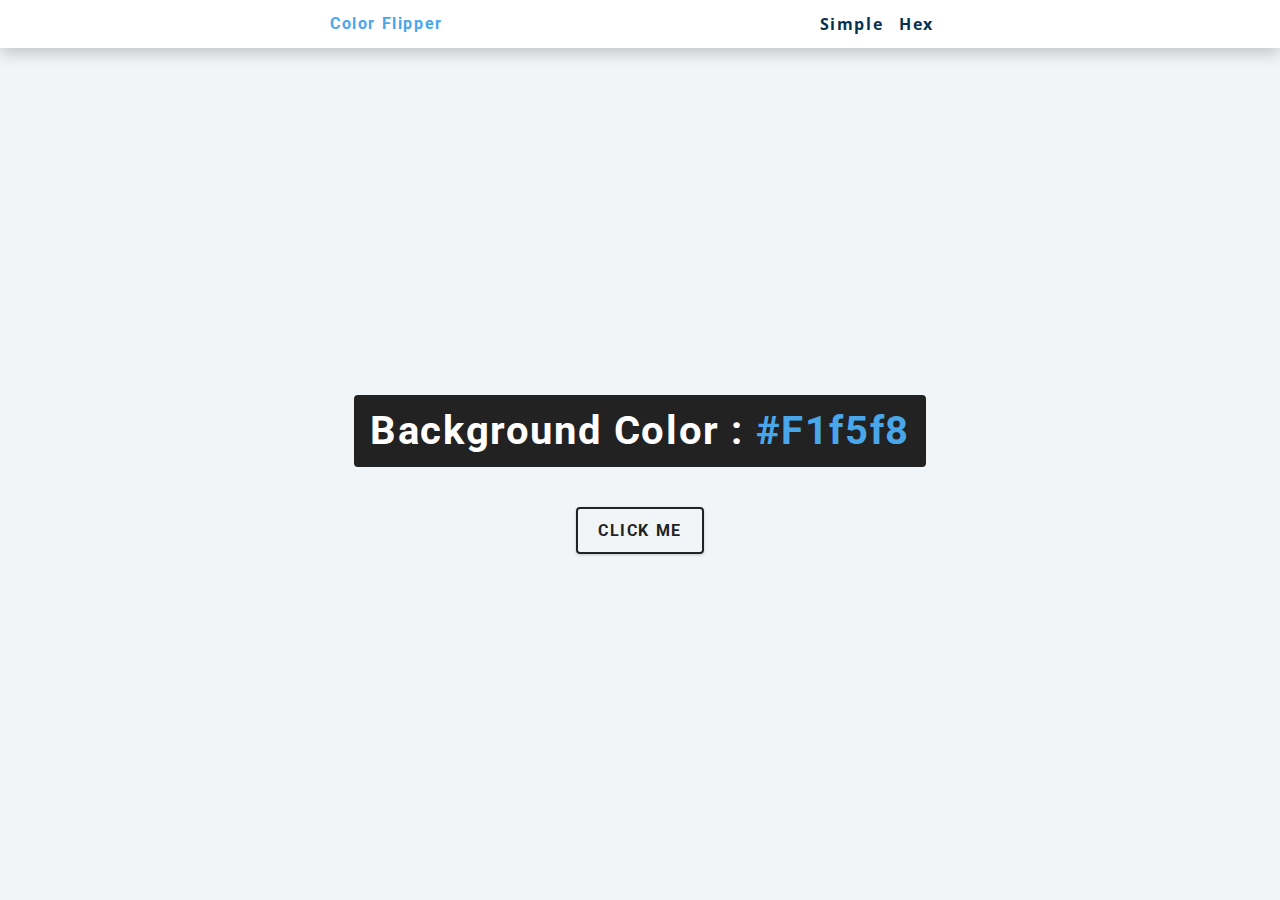
<file: 01-color-flipper/index.html>
<!DOCTYPE html>
<html lang="en">
  <head>
    <meta charset="UTF-8" />
    <meta name="viewport" content="width=device-width, initial-scale=1.0" />
    <title>Color Flipper || Simple</title>

    <!-- styles -->
    <link rel="stylesheet" href="styles.css" />
  </head>
  <body>
    <nav>
      <div class="nav-center">

        <h4>color flipper</h4>
        
        <ul class="nav-links">
          <li>
            <a href="index.html">simple</a>
          </li>
          <li>
            <a href="hex.html">hex</a>
          </li>
        </ul>

      </div>
    </nav>

    <main>
      <div class="container">
        <h2>background color : <span class="color">#f1f5f8</span></h2>
        <button class="btn btn-hero" id="btn">Click me</button>
      </div>
    </main>
    <!-- javascript -->
    <script src="app.js"></script>
  </body>
</html>
</file>
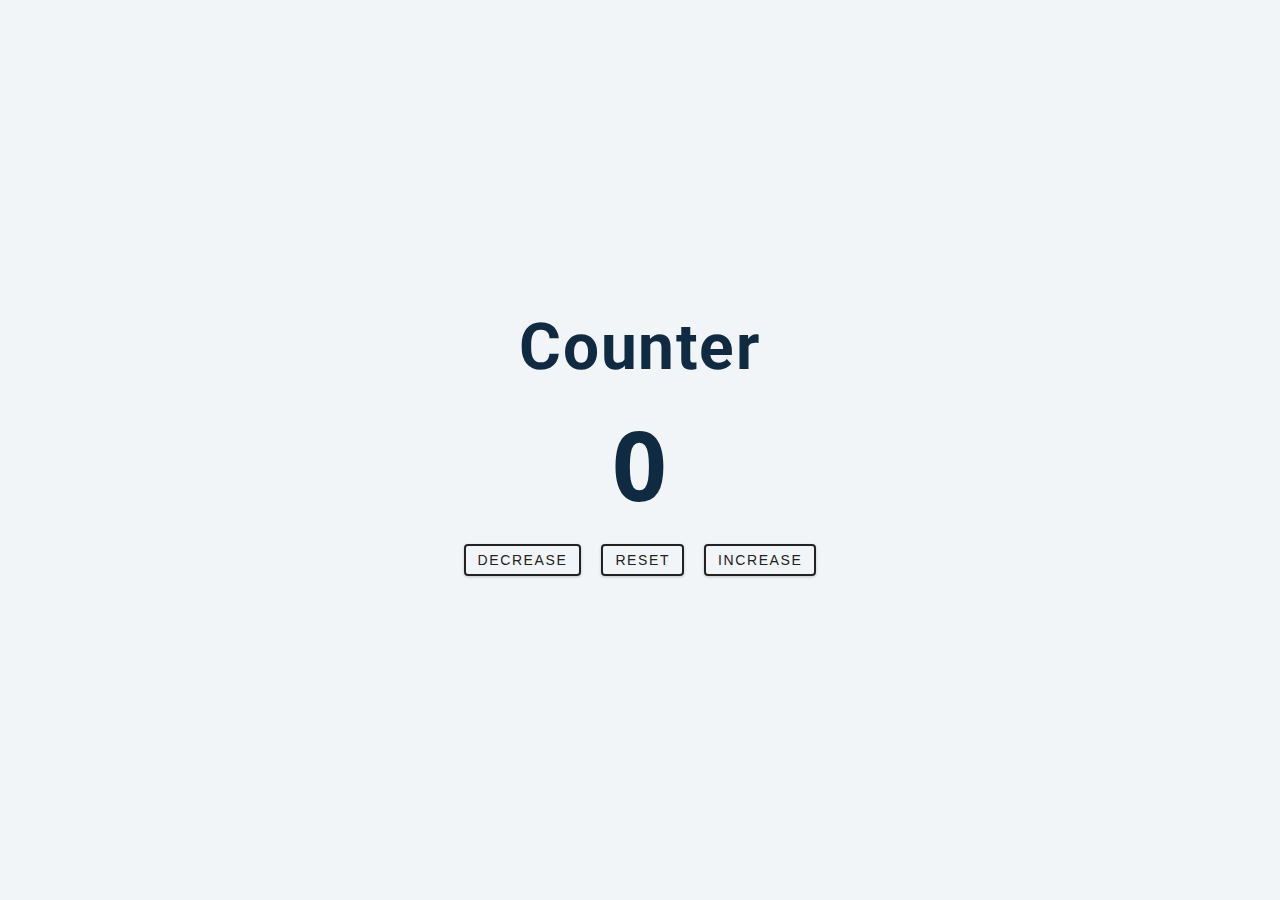
<file: 02-counter/index.html>
<!DOCTYPE html>
<html lang="en">
  <head>
    <meta charset="UTF-8" />
    <meta name="viewport" content="width=device-width, initial-scale=1.0" />
    <title>Counter</title>

    <!-- styles -->
    <link rel="stylesheet" href="styles.css" />
  </head>
  <body>
    <main>
      <div class="container">
        <h1>counter</h1>
        <span id="value">0</span>
        <div class="btn-container">
          <button class="btn decrease">decrease</button>
          <button class="btn reset">reset</button>
          <button class="btn increase">increase</button>
        </div>

      </div>
    </main>
    <!-- javascript -->
    <script src="app.js"></script>
  </body>
</html>
</file>
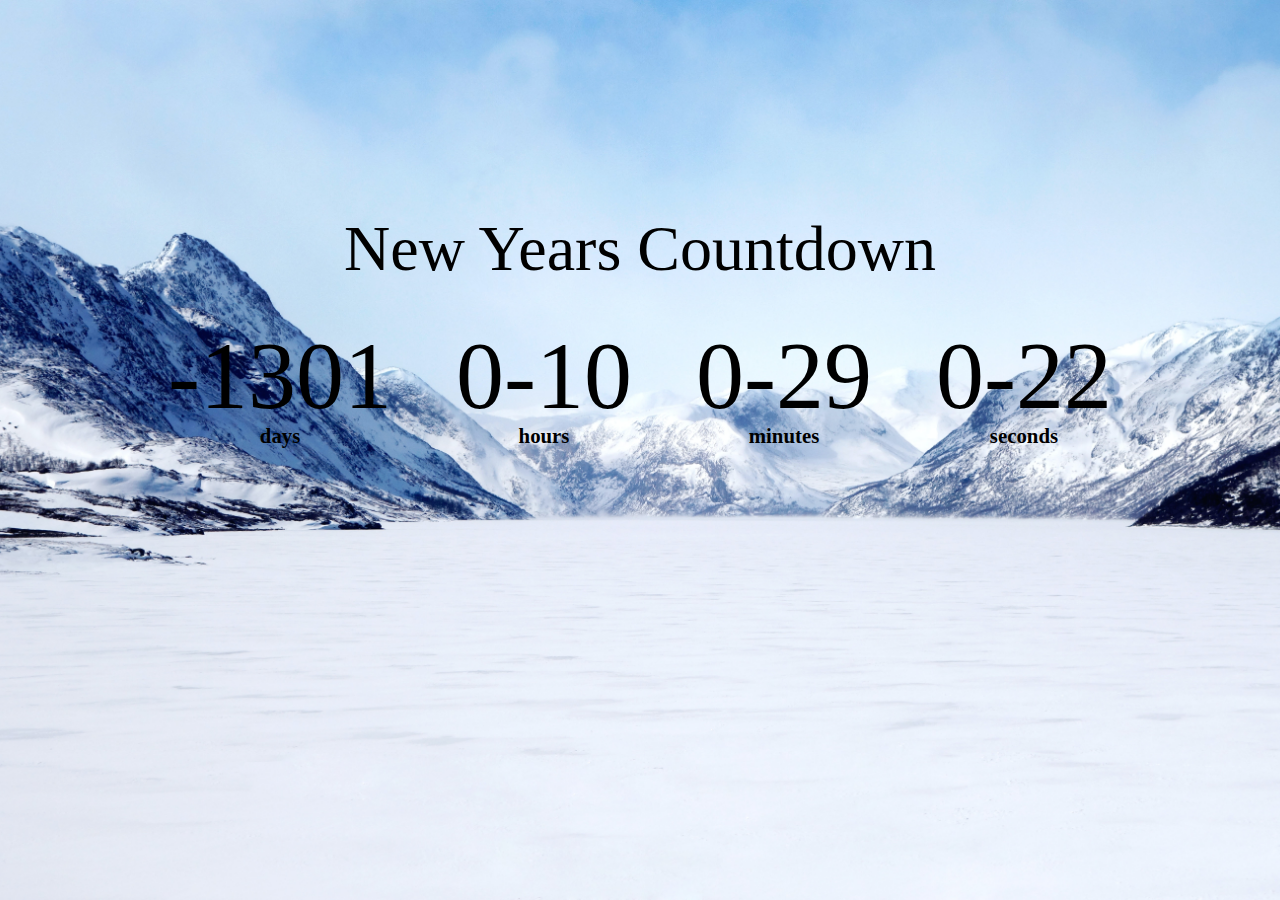
<file: countdown-timer/index.html>
<html lang="en">
<head>
    <meta charset="UTF-8">
    <meta http-equiv="X-UA-Compatible" content="IE=edge">
    <meta name="viewport" content="width=device-width, initial-scale=1.0">
    <title>Countdown Timer</title>
    <link rel="stylesheet" href="style.css">
</head>
<body>
    <h1>New Years Countdown</h1>

    <div class="contdown-container">
        <div class="contdown-el days-c">
            <p class="big-text" id="days">0</p>
            <span>days</span>
        </div>

        <div class="contdown-el hours-c">
            <p class="big-text" id="hours">0</p>
            <span>hours</span>
        </div>

        <div class="contdown-el minutes-c">
            <p class="big-text" id="minutes">0</p>
            <span>minutes</span>
        </div>

        <div class="contdown-el seconds-c">
            <p class="big-text" id="seconds">0</p>
            <span>seconds</span>
        </div>

    </div>
    
    <script src="main.js"></script>
</body>
</html>
</file>
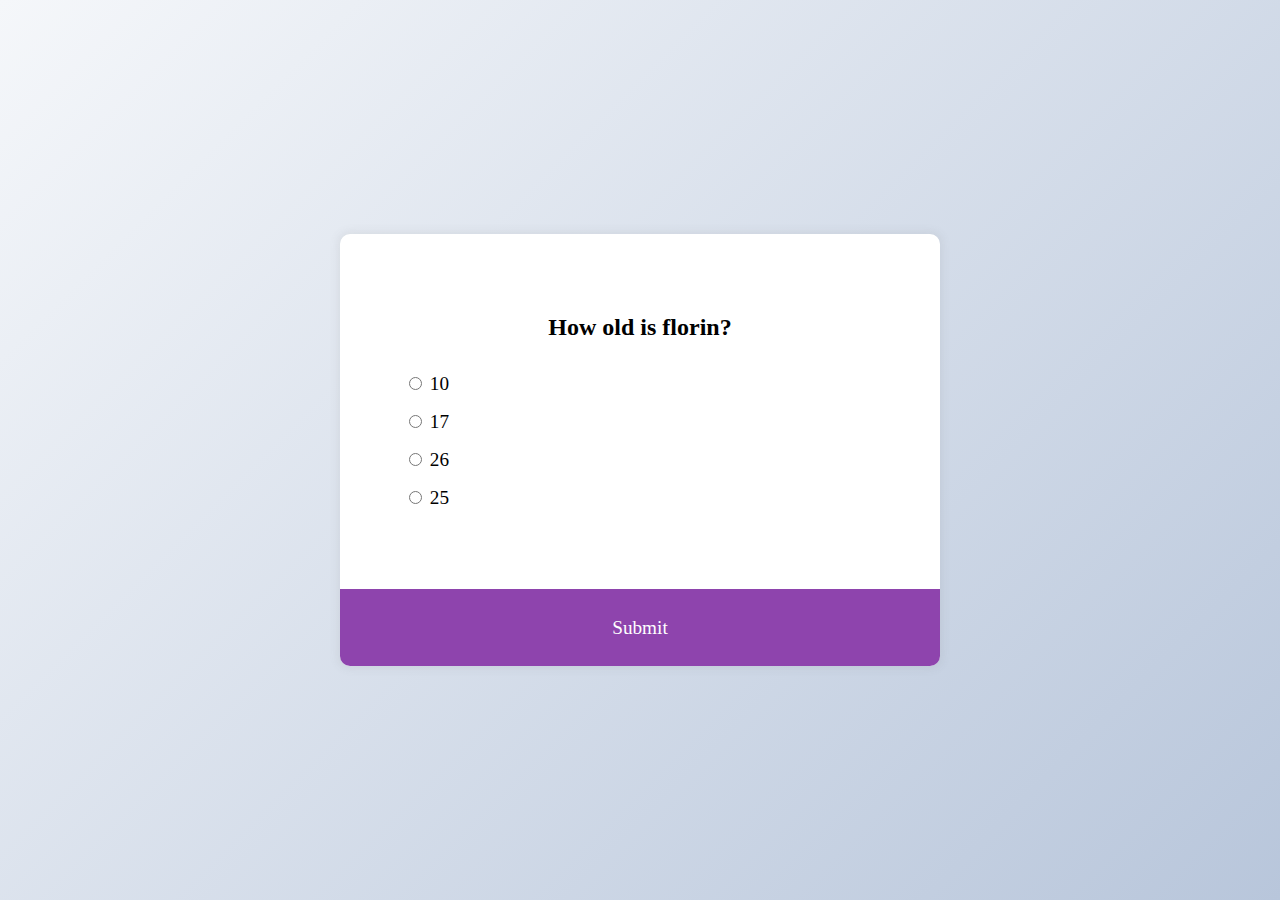
<file: quiz-app/index.html>
<html lang="en">
<head>
    <meta charset="UTF-8">
    <meta http-equiv="X-UA-Compatible" content="IE=edge">
    <meta name="viewport" content="width=device-width, initial-scale=1.0">
    <link rel="stylesheet" href="./style.css">
    <title>Quiz App</title>
</head>
<body>

    <div class="quiz-container" id="quiz">
        <div class="quiz-header">
            <h2 id="question">Question text</h2>
        <ul>
            <li>
                <input type="radio"
                id="a" 
                name="answer"
                class="answer"
                />
                <label for="a" id="a_text">Question</label>
            </li>

            <li>
                <input type="radio" 
                id="b" 
                name="answer"
                class="answer"
                />
                <label for="b" id="b_text">Question</label>
            </li>

            <li>
                <input type="radio"
                id="c" 
                name="answer"
                class="answer"
                />
                <label for="c" id="c_text">Question</label>
            </li>

            <li>
                <input type="radio"
                id="d" 
                name="answer"
                class="answer"
                />
                <label for="d" id="d_text" >Question</label>
            </li>
            
        </ul>
        </div>

        <button id="submit">Submit</button>
    </div>

    <script src="./main.js"></script>
</body>
</html>
</file>
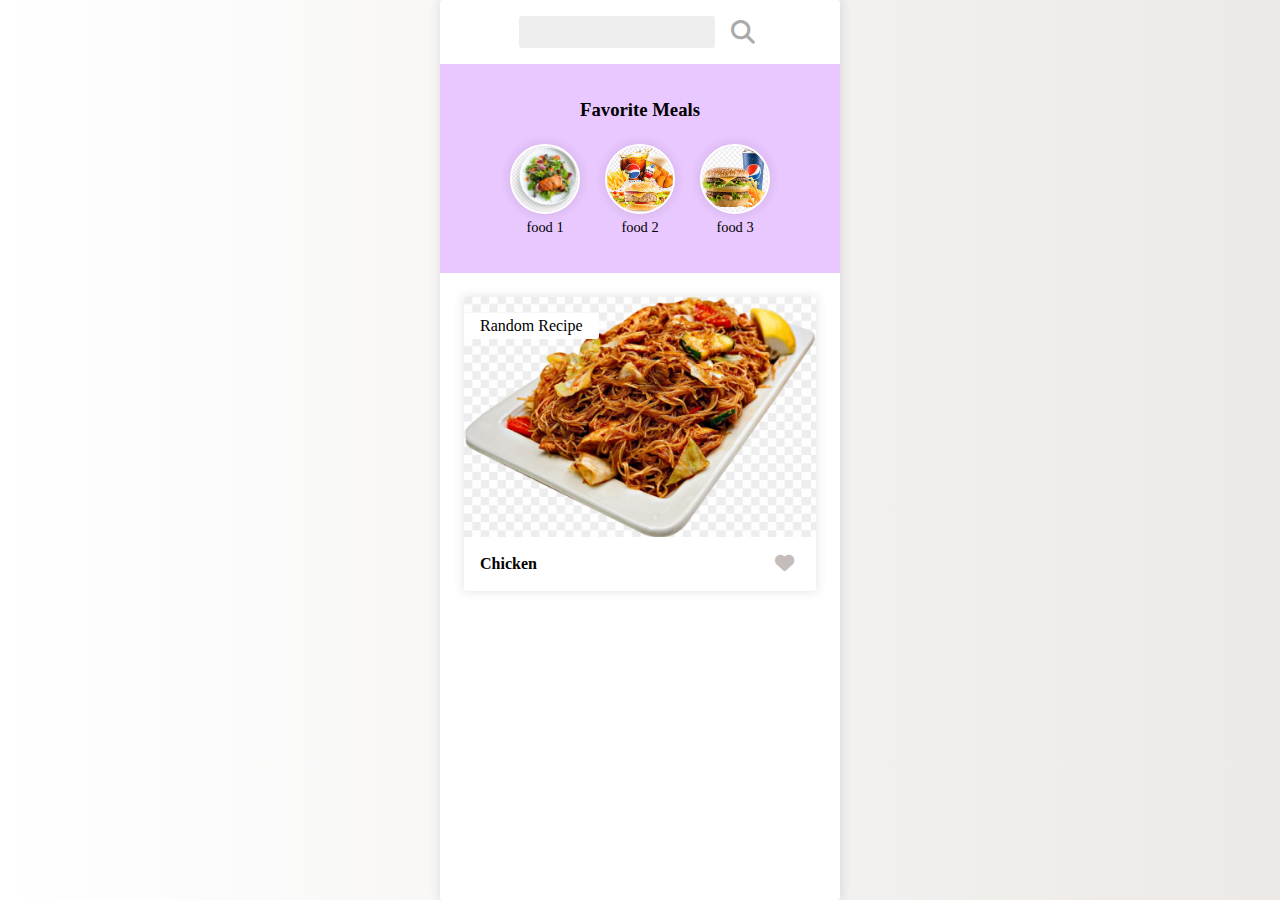
<file: recipe-app/index.html>
<html lang="en">
<head>
    <meta charset="UTF-8">
    <meta http-equiv="X-UA-Compatible" content="IE=edge">
    <meta name="viewport" content="width=device-width, initial-scale=1.0">
    <link rel="stylesheet" href="style.css">
    <link rel="stylesheet" href="https://cdnjs.cloudflare.com/ajax/libs/font-awesome/6.1.1/css/all.min.css">
    <title>Recipe App</title>
</head>
<body>
    <div class="mobile-container">

        <header>
            <input type="text"/>
            <button id="search"><i class="fas fa-search"></i></button>
        </header>

        <div class="fav-container">
            <h3>Favorite Meals</h3>
            <ul class="fav-meals">

                <li>
                    <img src="./assets/img/food 1.png" alt="">
                    <span>food 1</span>
                </li>
                <li>
                    <img src="./assets/img/food 2.png" alt="">
                    <span>food 2</span>
                </li>

                <li>
                    <img src="./assets/img/food 3.jpg" alt="">
                    <span>food 3</span>
                </li>

            </ul>
        </div>

        <div class="meals">
        
            <div class="meal">
                
                <div class="meal-header">
                    <span class="random">
                        Random Recipe
                    </span>
                    <img src="./assets/img/food 4.png" alt="">
                </div>

                <div class="meal-body">
                    <h4>Chicken</h4>
                    <button class="fav-btn"><i class="fas fa-heart"></i></button>
                </div>
            </div>
        </div>
    </div>
    <script src="./main.js"></script>
</body>
</html>
</file>
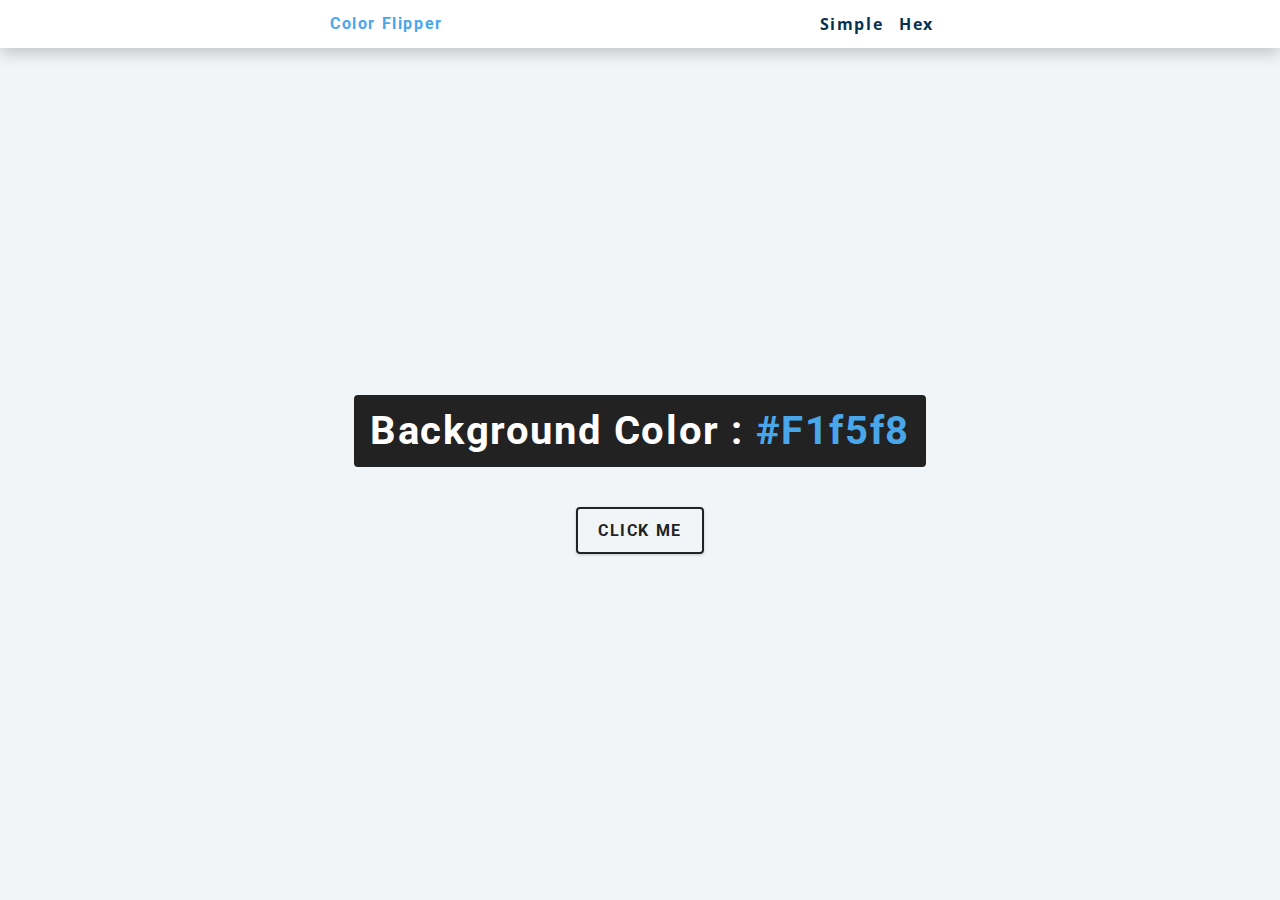
<file: 01-color-flipper/hex.html>
<!DOCTYPE html>
<html lang="en">
  <head> 
    <meta charset="UTF-8" />
    <meta name="viewport" content="width=device-width, initial-scale=1.0" />
    <title>
      Color Flipper || Simple
    </title>

    <!-- styles -->
    <link rel="stylesheet" href="styles.css" />
  </head>

  <body>
    <nav>
      <div class="nav-center">
        <h4>color flipper</h4>
        <ul class="nav-links">
          <li><a href="index.html">simple</a></li>
          <li><a href="hex.html">hex</a></li>
        </ul>
      </div>
    </nav>
    <main>
      <div class="container">
        <h2>background color : <span class="color">#f1f5f8</span></h2>
        <button class="btn btn-hero" id="btn">click me</button>
      </div>
    </main>
    <!-- javascript -->
    <script src="hex.js"></script>
  </body>
</html>
</file>
<file: 01-color-flipper/styles.css>
/*
=============== 
Fonts
===============
*/
@import url("https://fonts.googleapis.com/css?family=Open+Sans|Roboto:400,700&display=swap");

/*
=============== 
Variables
===============
*/

:root {
  /* dark shades of primary color*/
  --clr-primary-1: hsl(205, 86%, 17%);
  --clr-primary-2: hsl(205, 77%, 27%);
  --clr-primary-3: hsl(205, 72%, 37%);
  --clr-primary-4: hsl(205, 63%, 48%);
  /* primary/main color */
  --clr-primary-5: hsl(205, 78%, 60%);
  /* lighter shades of primary color */
  --clr-primary-6: hsl(205, 89%, 70%);
  --clr-primary-7: hsl(205, 90%, 76%);
  --clr-primary-8: hsl(205, 86%, 81%);
  --clr-primary-9: hsl(205, 90%, 88%);
  --clr-primary-10: hsl(205, 100%, 96%);
  /* darkest grey - used for headings */
  --clr-grey-1: hsl(209, 61%, 16%);
  --clr-grey-2: hsl(211, 39%, 23%);
  --clr-grey-3: hsl(209, 34%, 30%);
  --clr-grey-4: hsl(209, 28%, 39%);
  /* grey used for paragraphs */
  --clr-grey-5: hsl(210, 22%, 49%);
  --clr-grey-6: hsl(209, 23%, 60%);
  --clr-grey-7: hsl(211, 27%, 70%);
  --clr-grey-8: hsl(210, 31%, 80%);
  --clr-grey-9: hsl(212, 33%, 89%);
  --clr-grey-10: hsl(210, 36%, 96%);
  --clr-white: #fff;
  --clr-red-dark: hsl(360, 67%, 44%);
  --clr-red-light: hsl(360, 71%, 66%);
  --clr-green-dark: hsl(125, 67%, 44%);
  --clr-green-light: hsl(125, 71%, 66%);
  --clr-black: #222;
  --ff-primary: "Roboto", sans-serif;
  --ff-secondary: "Open Sans", sans-serif;
  --transition: all 0.3s linear;
  --spacing: 0.1rem;
  --radius: 0.25rem;
  --light-shadow: 0 5px 15px rgba(0, 0, 0, 0.1);
  --dark-shadow: 0 5px 15px rgba(0, 0, 0, 0.2);
  --max-width: 1170px;
  --fixed-width: 620px;
}
/*
=============== 
Global Styles
===============
*/

*,
::after,
::before {
  margin: 0;
  padding: 0;
  box-sizing: border-box;
}
body {
  font-family: var(--ff-secondary);
  background: var(--clr-grey-10);
  color: var(--clr-grey-1);
  line-height: 1.5;
  font-size: 0.875rem;
}
ul {
  list-style-type: none;
}
a {
  text-decoration: none;
}
h1,
h2,
h3,
h4 {
  letter-spacing: var(--spacing);
  text-transform: capitalize;
  line-height: 1.25;
  margin-bottom: 0.75rem;
  font-family: var(--ff-primary);
}
h1 {
  font-size: 3rem;
}
h2 {
  font-size: 2rem;
}
h3 {
  font-size: 1.25rem;
}
h4 {
  font-size: 0.875rem;
}
p {
  margin-bottom: 1.25rem;
  color: var(--clr-grey-5);
}
@media screen and (min-width: 800px) {
  h1 {
    font-size: 4rem;
  }
  h2 {
    font-size: 2.5rem;
  }
  h3 {
    font-size: 1.75rem;
  }
  h4 {
    font-size: 1rem;
  }
  body {
    font-size: 1rem;
  }
  h1,
  h2,
  h3,
  h4 {
    line-height: 1;
  }
}
/*  global classes */

/* section */
.section {
  padding: 5rem 0;
}

.section-center {
  width: 90vw;
  margin: 0 auto;
  max-width: 1170px;
}
@media screen and (min-width: 992px) {
  .section-center {
    width: 95vw;
  }
}
main {
  min-height: 100vh;
  display: grid;
  place-items: center;
}

/*
=============== 
Nav
===============
*/
nav {
  background: var(--clr-white);
  height: 3rem;
  display: grid;
  align-items: center;
  box-shadow: var(--dark-shadow);
}
.nav-center {
  width: 90vw;
  max-width: var(--fixed-width);
  margin: 0 auto;
  display: flex;
  align-items: center;
  justify-content: space-between;
}
.nav-center h4 {
  margin-bottom: 0;
  color: var(--clr-primary-5);
}
.nav-links {
  display: flex;
}
nav a {
  text-transform: capitalize;
  font-weight: 700;
  font-size: 1rem;
  color: var(--clr-primary-1);
  letter-spacing: var(--spacing);
  margin-right: 1rem;
}
nav a:hover {
  color: var(--clr-primary-5);
}
/*
=============== 
Container
===============
*/
main {
  min-height: calc(100vh - 3rem);
  display: grid;
  place-items: center;
}
.container {
  text-align: center;
}
.container h2 {
  background: var(--clr-black);
  color: var(--clr-white);
  padding: 1rem;
  border-radius: var(--radius);
  margin-bottom: 2.5rem;
}
.color {
  color: var(--clr-primary-5);
}
.btn-hero {
  font-family: var(--ff-primary);
  text-transform: uppercase;
  background: transparent;
  color: var(--clr-black);
  letter-spacing: var(--spacing);
  display: inline-block;
  font-weight: 700;
  transition: var(--transition);
  border: 2px solid var(--clr-black);
  cursor: pointer;
  box-shadow: 0 1px 3px rgba(0, 0, 0, 0.2);
  border-radius: var(--radius);
  font-size: 1rem;
  padding: 0.75rem 1.25rem;
}
.btn-hero:hover {
  color: var(--clr-white);
  background: var(--clr-black);
}
</file>
<file: 02-counter/styles.css>
/*
=============== 
Fonts
===============
*/
@import url("https://fonts.googleapis.com/css?family=Open+Sans|Roboto:400,700&display=swap");

/*
=============== 
Variables
===============
*/

:root {
  /* dark shades of primary color*/
  --clr-primary-1: hsl(205, 86%, 17%);
  --clr-primary-2: hsl(205, 77%, 27%);
  --clr-primary-3: hsl(205, 72%, 37%);
  --clr-primary-4: hsl(205, 63%, 48%);
  /* primary/main color */
  --clr-primary-5: hsl(205, 78%, 60%);
  /* lighter shades of primary color */
  --clr-primary-6: hsl(205, 89%, 70%);
  --clr-primary-7: hsl(205, 90%, 76%);
  --clr-primary-8: hsl(205, 86%, 81%);
  --clr-primary-9: hsl(205, 90%, 88%);
  --clr-primary-10: hsl(205, 100%, 96%);
  /* darkest grey - used for headings */
  --clr-grey-1: hsl(209, 61%, 16%);
  --clr-grey-2: hsl(211, 39%, 23%);
  --clr-grey-3: hsl(209, 34%, 30%);
  --clr-grey-4: hsl(209, 28%, 39%);
  /* grey used for paragraphs */
  --clr-grey-5: hsl(210, 22%, 49%);
  --clr-grey-6: hsl(209, 23%, 60%);
  --clr-grey-7: hsl(211, 27%, 70%);
  --clr-grey-8: hsl(210, 31%, 80%);
  --clr-grey-9: hsl(212, 33%, 89%);
  --clr-grey-10: hsl(210, 36%, 96%);
  --clr-white: #fff;
  --clr-red-dark: hsl(360, 67%, 44%);
  --clr-red-light: hsl(360, 71%, 66%);
  --clr-green-dark: hsl(125, 67%, 44%);
  --clr-green-light: hsl(125, 71%, 66%);
  --clr-black: #222;
  --ff-primary: "Roboto", sans-serif;
  --ff-secondary: "Open Sans", sans-serif;
  --transition: all 0.3s linear;
  --spacing: 0.1rem;
  --radius: 0.25rem;
  --light-shadow: 0 5px 15px rgba(0, 0, 0, 0.1);
  --dark-shadow: 0 5px 15px rgba(0, 0, 0, 0.2);
  --max-width: 1170px;
  --fixed-width: 620px;
}
/*
=============== 
Global Styles
===============
*/

*,
::after,
::before {
  margin: 0;
  padding: 0;
  box-sizing: border-box;
}
body {
  font-family: var(--ff-secondary);
  background: var(--clr-grey-10);
  color: var(--clr-grey-1);
  line-height: 1.5;
  font-size: 0.875rem;
}
ul {
  list-style-type: none;
}
a {
  text-decoration: none;
}
h1,
h2,
h3,
h4 {
  letter-spacing: var(--spacing);
  text-transform: capitalize;
  line-height: 1.25;
  margin-bottom: 0.75rem;
  font-family: var(--ff-primary);
}
h1 {
  font-size: 3rem;
}
h2 {
  font-size: 2rem;
}
h3 {
  font-size: 1.25rem;
}
h4 {
  font-size: 0.875rem;
}
p {
  margin-bottom: 1.25rem;
  color: var(--clr-grey-5);
}
@media screen and (min-width: 800px) {
  h1 {
    font-size: 4rem;
  }
  h2 {
    font-size: 2.5rem;
  }
  h3 {
    font-size: 1.75rem;
  }
  h4 {
    font-size: 1rem;
  }
  body {
    font-size: 1rem;
  }
  h1,
  h2,
  h3,
  h4 {
    line-height: 1;
  }
}
/*  global classes */

/* section */
.section {
  padding: 5rem 0;
}

.section-center {
  width: 90vw;
  margin: 0 auto;
  max-width: 1170px;
}
@media screen and (min-width: 992px) {
  .section-center {
    width: 95vw;
  }
}
main {
  min-height: 100vh;
  display: grid;
  place-items: center;
}

/*
=============== 
Counter
===============
*/

main {
  min-height: 100vh;
  display: grid;
  place-items: center;
}
.container {
  text-align: center;
}
#value {
  font-size: 6rem;
  font-weight: bold;
}
.btn {
  text-transform: uppercase;
  background: transparent;
  color: var(--clr-black);
  padding: 0.375rem 0.75rem;
  letter-spacing: var(--spacing);
  display: inline-block;
  transition: var(--transition);
  font-size: 0.875rem;
  border: 2px solid var(--clr-black);
  cursor: pointer;
  box-shadow: 0 1px 3px rgba(0, 0, 0, 0.2);
  border-radius: var(--radius);
  margin: 0.5rem;
}
.btn:hover {
  color: var(--clr-white);
  background: var(--clr-black);
}
</file>
<file: countdown-timer/style.css>
*{
    box-sizing: border-box;
}

body{
    background-image: url(./assets/francesca-hotchin-FN-cedy6NHA-unsplash.jpg);
    margin: 0;
    background-size: cover;
    min-height: 100vh;
    background-position: center center;
    display: flex;
    flex-direction: column;
    align-items: center;
    justify-content: center;
}

h1{
    font-size: 4rem;
    margin-top: -15rem;
    font-weight: normal;
}

.contdown-container{
    display: flex;
    flex-wrap: wrap;
    align-items: center;
    justify-content: center;
}

.big-text{
    font-size: 6rem;
    line-height: 1;
    margin: 0 2rem;
}

.contdown-el{
    text-align: center;
}

.contdown-el span{
    font-size: 1.3rem;
    font-weight: bold;
}
</file>
<file: quiz-app/style.css>
body{
    margin: 0;
    background-color: #b8c6db;
    background-image: linear-gradient(315deg ,#b8c6db 0%, #f5f7fa 100% );
    min-height: 100vh;
    display: flex;
    justify-content: center;
    align-items: center;
}
.quiz-container{
    background-color: #fff;
    border-radius: 10px;
    box-shadow:  0 0 10px 2px rgba(100, 100 ,100,0.1);
    width: 600px;
    max-width: 100%;
    overflow: hidden;
}
h2{
    margin: 0;
    text-align: center;
    padding: 1rem;
}
.quiz-header{
    padding:4rem
}

ul{
    list-style-type: none;
    padding: 0;
}

ul li {
    font-size: 1.2rem;
    margin: 1rem 0;
}

ul li label{
    cursor: pointer;
}

button{
    background-color: #8e44ad;
    color: #fff;
    display: block;
    font-family: inherit;
    width: 100%;
    padding: 1.7rem;
    border: 0;
    font-size: 1.2rem;
    cursor: pointer;
}

button:hover{
    background-color: #732d91;
 
}
</file>
<file: recipe-app/style.css>
*{
    box-sizing: border-box;
}

body{
    margin: 0;
    background: #ece9e6;
    background: linear-gradient(to right, 
    #ffffff,
    #ece9e6);
    display: flex;
    text-align: center;
    justify-content: center;
    min-height: 100vh   ;
}


img{
    max-width: 100%;
}

.mobile-container{
    width: 400px;
    box-shadow: 0 0 10px 2px #3333331a;
    border-radius: 3px;
    overflow: hidden;
    background-color: #fff;
}

header{
    display: flex;
    text-align: center;
    justify-content: center;
    padding: 1rem;
}
header input{
    background-color: #eee;
    border: none;
    border-radius: 3px;
    font-family: inherit;
    padding: 0.5rem 1rem;
}

header button{
    background-color: transparent;
    border: none;
    color: #aaa;
    font-size: 1.5rem;
    margin-left: 10px;
    cursor: pointer;
}

.fav-container{
    background-color:rgb(233,199,255);
    text-align: center;
    padding: 1rem;
}

.fav-meals{
    display: flex;
    flex-wrap: wrap;
    justify-content: center;
    list-style-type: none;
    padding: 0;
}

.fav-meals li{
    margin: 5px;
    width: 85px;
}

.fav-meals li img{
    border: 2px solid #ffffff;
    border-radius: 50%;
    object-fit: cover;
    width: 70px;
    height: 70px;
    box-shadow: 0 0 10px 2px #3333331a;
}

.fav-meals li span{
    font-size: 0.9rem;
}

.meal {
    border-radius: 3px;
    box-shadow:  0 0 10px 2px #3333331a;
    margin: 1.5rem;
    overflow: hidden;
}

.meal-header{
    position: relative;
}

.meal-header .random{
    position: absolute;
    top: 1rem;
    background-color: #fff;
    padding: 0.25rem 1rem;
    border-top-right-radius: 3px;
    border-bottom-right-radius: 3px;
}

.meal-header img{
    object-fit: cover;
    height: 240px;
    width: 100%;
}

.meal-body{
    display: flex;
    align-items: center;
    justify-content: space-between;
    padding: 1rem;
}

.meal-body h4{
    margin: 0;
}

.meal-body .fav-btn{
    background-color: transparent;
    color: rgb(197, 188, 188);
    border: none;
    cursor: pointer;
    font-size: 1.2rem;
}

.meal-body .fav-btn .active{
    color: rebeccapurple;
}
</file>
